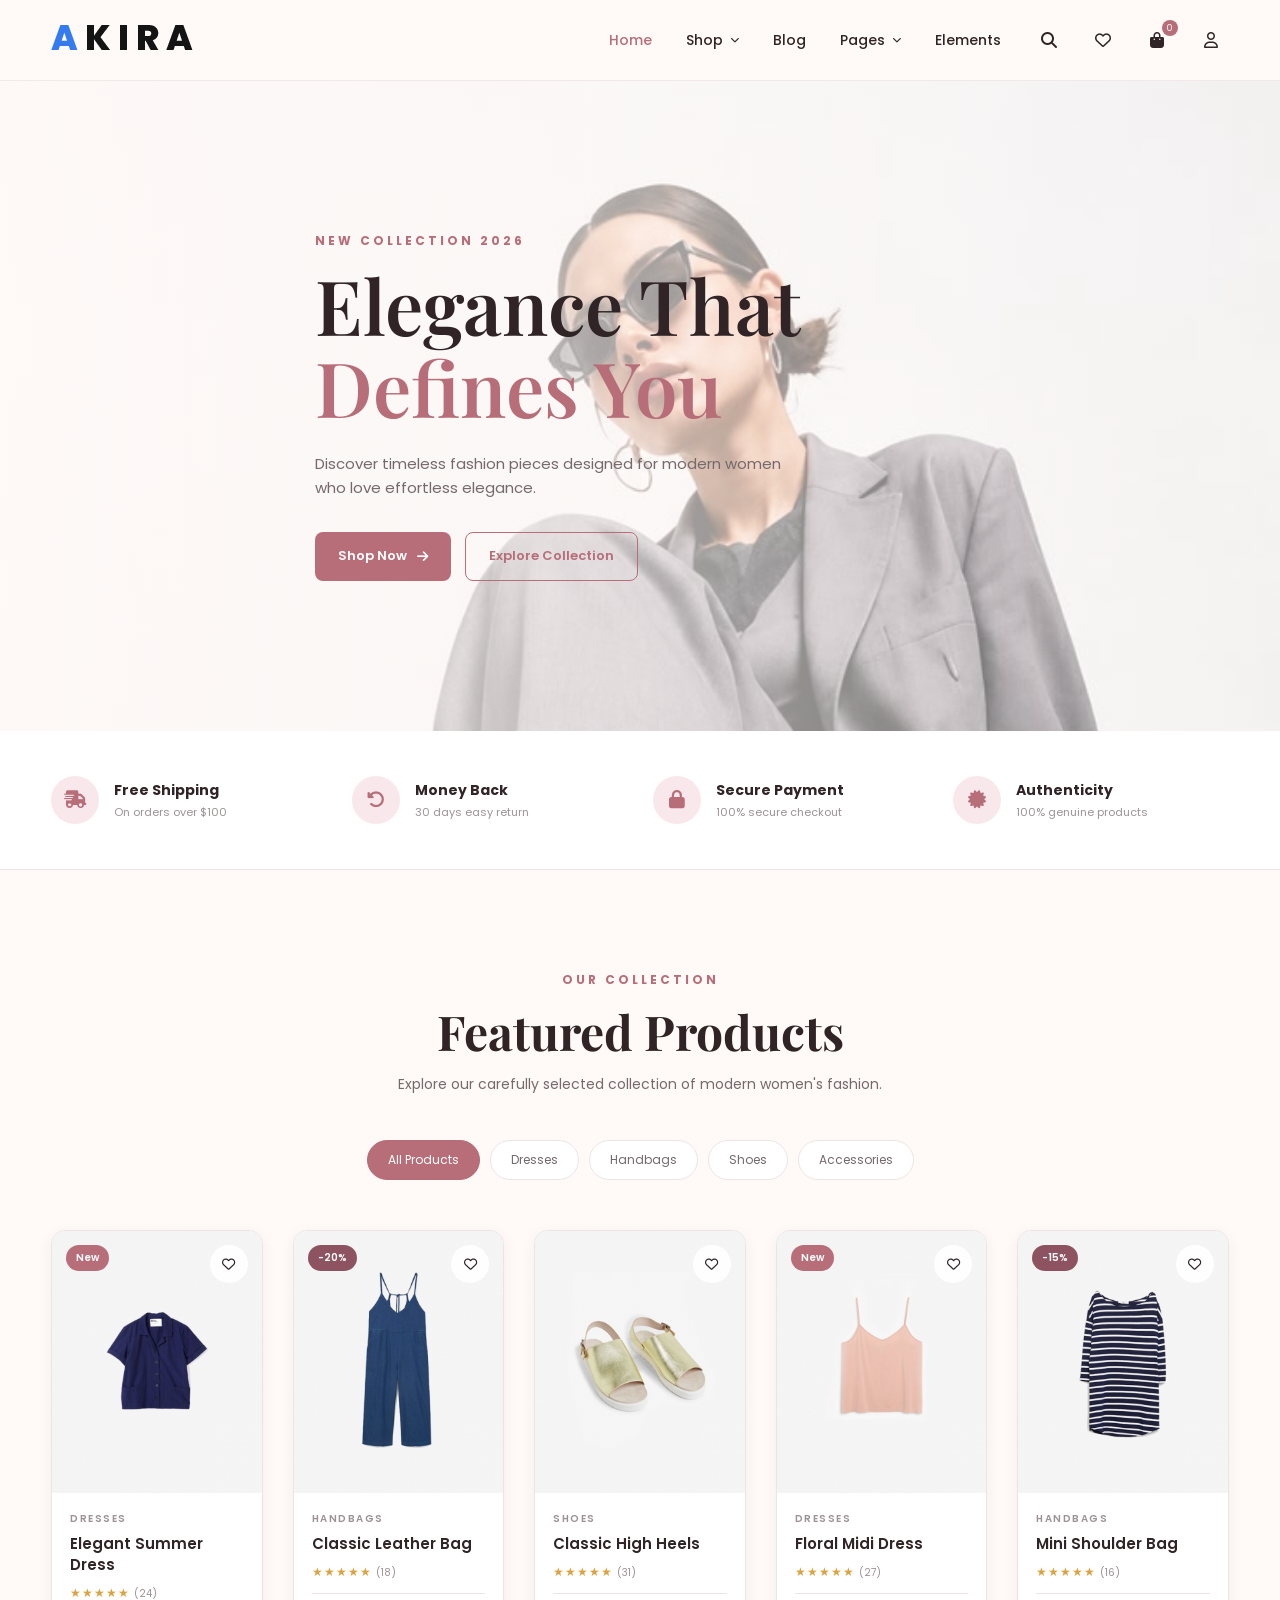
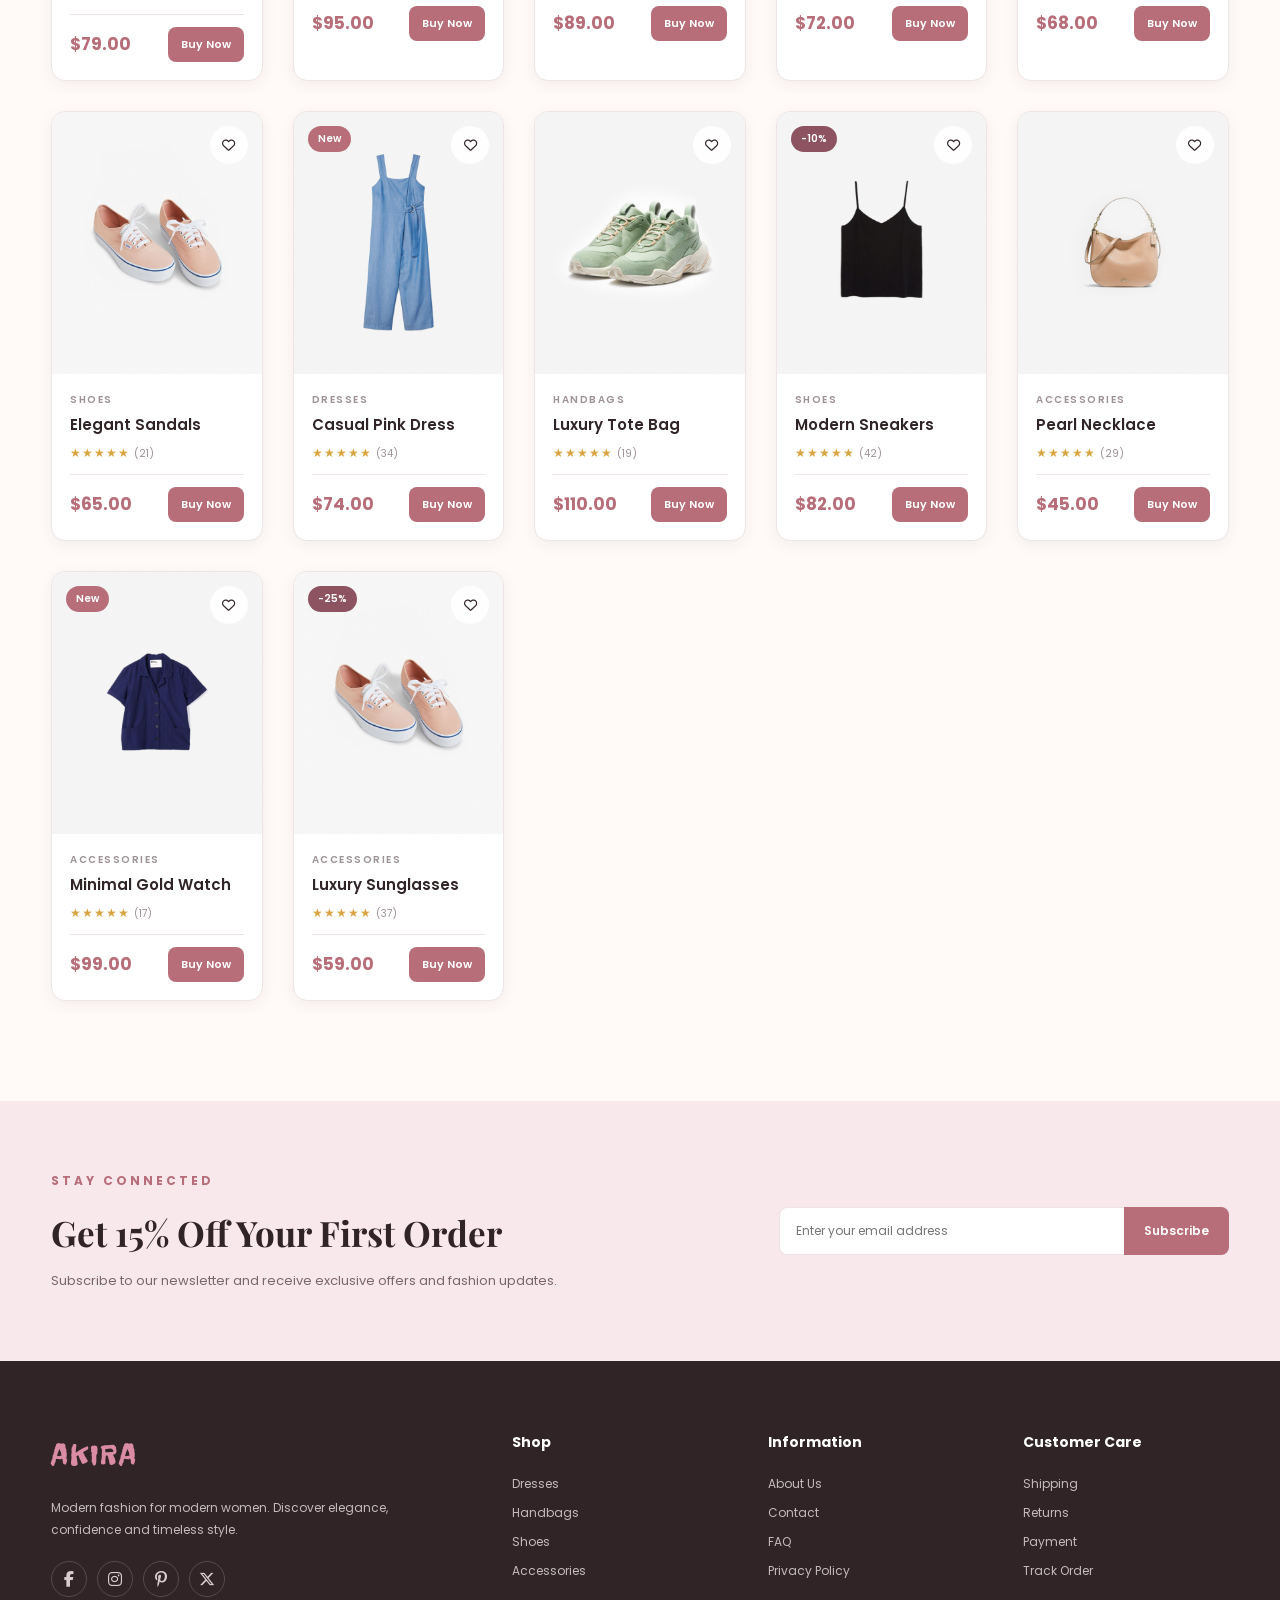
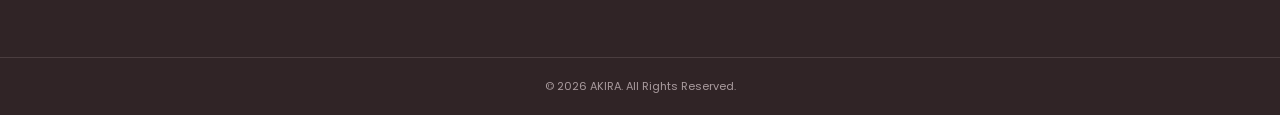
<file: index.html>
<!DOCTYPE html>
<html lang="en">
<head>
    <meta charset="UTF-8">
    <meta name="viewport" content="width=device-width, initial-scale=1.0">

    <title>AKIRA | Women's Fashion</title>

    <!-- Google Fonts -->
    <link rel="preconnect" href="https://fonts.googleapis.com">
    <link rel="preconnect" href="https://fonts.gstatic.com" crossorigin>

    <link
        href="https://fonts.googleapis.com/css2?family=Freckle+Face&family=Playfair+Display:wght@500;600;700&family=Poppins:wght@300;400;500;600;700&display=swap"
        rel="stylesheet"
    >

    <!-- Font Awesome -->
    <link
        rel="stylesheet"
        href="https://cdnjs.cloudflare.com/ajax/libs/font-awesome/6.7.2/css/all.min.css"
    >

    <!-- CSS -->
    <link rel="stylesheet" href="style.css">
</head>

<body>

    <!-- ================= HEADER ================= -->

    <header class="header">

        <div class="container navbar">

            <!-- Logo -->
            <a href="#" class="logo">
                <img src="logo.png" alt="AKIRA">
            </a>

            <!-- Navigation -->
            <nav class="nav-menu">

                <ul class="nav-list">

                    <li>
                        <a href="#" class="active">Home</a>
                    </li>

                    <!-- Shop Dropdown -->
                    <li class="dropdown">
                        <a href="#">
                            Shop
                            <i class="fa-solid fa-chevron-down"></i>
                        </a>

                        <ul class="dropdown-menu">

                            <li>
                                <a href="#">All Products</a>
                            </li>

                            <li>
                                <a href="#">Dresses</a>
                            </li>

                            <li>
                                <a href="#">Handbags</a>
                            </li>

                            <li>
                                <a href="#">Shoes</a>
                            </li>

                            <li>
                                <a href="#">Accessories</a>
                            </li>

                        </ul>
                    </li>

                    <li>
                        <a href="#">Blog</a>
                    </li>

                    <!-- Pages Dropdown -->
                    <li class="dropdown">
                        <a href="#">
                            Pages
                            <i class="fa-solid fa-chevron-down"></i>
                        </a>

                        <ul class="dropdown-menu">

                            <li>
                                <a href="#">About Us</a>
                            </li>

                            <li>
                                <a href="#">Contact</a>
                            </li>

                            <li>
                                <a href="#">FAQ</a>
                            </li>

                        </ul>
                    </li>

                    <li>
                        <a href="#">Elements</a>
                    </li>

                </ul>

            </nav>

            <!-- Navbar Icons -->
            <div class="nav-icons">

                <a href="#" aria-label="Search">
                    <i class="fa-solid fa-magnifying-glass"></i>
                </a>

                <a href="#" aria-label="Wishlist">
                    <i class="fa-regular fa-heart"></i>
                </a>

                <a href="#" class="cart-icon" aria-label="Cart">
                    <i class="fa-solid fa-bag-shopping"></i>
                    <span>0</span>
                </a>

                <a href="login.html" aria-label="Account">
                    <i class="fa-regular fa-user"></i>
                </a>

            </div>

            <!-- Mobile Menu Button -->
            <button class="menu-toggle">
                <i class="fa-solid fa-bars"></i>
            </button>

        </div>

    </header>


    <!-- ================= HERO ================= -->

    <section class="hero">

        <div class="container hero-content">

            <p class="hero-subtitle">
                NEW COLLECTION 2026
            </p>

            <h1>
                Elegance That<br>
                <span>Defines You</span>
            </h1>

            <p class="hero-text">
                Discover timeless fashion pieces designed
                for modern women who love effortless elegance.
            </p>

            <div class="hero-buttons">

                <a href="#products" class="btn btn-primary">
                    Shop Now
                    <i class="fa-solid fa-arrow-right"></i>
                </a>

                <a href="#" class="btn btn-outline">
                    Explore Collection
                </a>

            </div>

        </div>

    </section>


    <!-- ================= FEATURES ================= -->

    <section class="features">

        <div class="container features-container">

            <div class="feature-box">

                <div class="feature-icon">
                    <i class="fa-solid fa-truck-fast"></i>
                </div>

                <div>
                    <h3>Free Shipping</h3>
                    <p>On orders over $100</p>
                </div>

            </div>


            <div class="feature-box">

                <div class="feature-icon">
                    <i class="fa-solid fa-rotate-left"></i>
                </div>

                <div>
                    <h3>Money Back</h3>
                    <p>30 days easy return</p>
                </div>

            </div>


            <div class="feature-box">

                <div class="feature-icon">
                    <i class="fa-solid fa-lock"></i>
                </div>

                <div>
                    <h3>Secure Payment</h3>
                    <p>100% secure checkout</p>
                </div>

            </div>


            <div class="feature-box">

                <div class="feature-icon">
                    <i class="fa-solid fa-certificate"></i>
                </div>

                <div>
                    <h3>Authenticity</h3>
                    <p>100% genuine products</p>
                </div>

            </div>

        </div>

    </section>


    <!-- ================= PRODUCTS ================= -->

    <main id="products" class="products-section">

        <div class="container">

            <!-- Section Heading -->
            <div class="section-heading">

                <p class="section-subtitle">
                    OUR COLLECTION
                </p>

                <h2>
                    Featured Products
                </h2>

                <p>
                    Explore our carefully selected collection
                    of modern women's fashion.
                </p>

            </div>


            <!-- Category Buttons -->

            <div class="categories">

                <button class="category-btn active">
                    All Products
                </button>

                <button class="category-btn">
                    Dresses
                </button>

                <button class="category-btn">
                    Handbags
                </button>

                <button class="category-btn">
                    Shoes
                </button>

                <button class="category-btn">
                    Accessories
                </button>

            </div>


            <!-- Product Grid -->

            <div class="product-grid">


                <!-- PRODUCT 01 -->

                <article class="product-card">

                    <div class="product-image">

                        <img
                            src="item1.jpg"
                            alt="Elegant Women's Dress"
                        >

                        <span class="product-badge">
                            New
                        </span>

                        <button class="wishlist">
                            <i class="fa-regular fa-heart"></i>
                        </button>

                        <div class="quick-actions">

                            <button>
                                <i class="fa-solid fa-eye"></i>
                            </button>

                            <button>
                                <i class="fa-solid fa-cart-shopping"></i>
                            </button>

                        </div>

                    </div>

                    <div class="product-info">

                        <p class="product-category">
                            Dresses
                        </p>

                        <h3 class="product-title">
                            Elegant Summer Dress
                        </h3>

                        <div class="product-rating">
                            ★★★★★
                            <span>(24)</span>
                        </div>

                        <div class="product-bottom">

                            <span class="product-price">
                                $79.00
                            </span>

                            <button class="cart-btn">
                                Buy Now
                            </button>

                        </div>

                    </div>

                </article>


                <!-- PRODUCT 02 -->

                <article class="product-card">

                    <div class="product-image">

                        <img
                            src="item2.jpg"
                            alt="Classic Women's Handbag"
                        >

                        <span class="product-badge sale">
                            -20%
                        </span>

                        <button class="wishlist">
                            <i class="fa-regular fa-heart"></i>
                        </button>

                        <div class="quick-actions">

                            <button>
                                <i class="fa-solid fa-eye"></i>
                            </button>

                            <button>
                                <i class="fa-solid fa-cart-shopping"></i>
                            </button>

                        </div>

                    </div>

                    <div class="product-info">

                        <p class="product-category">
                            Handbags
                        </p>

                        <h3 class="product-title">
                            Classic Leather Bag
                        </h3>

                        <div class="product-rating">
                            ★★★★★
                            <span>(18)</span>
                        </div>

                        <div class="product-bottom">

                            <span class="product-price">
                                $95.00
                            </span>

                            <button class="cart-btn">
                                Buy Now
                            </button>

                        </div>

                    </div>

                </article>


                <!-- PRODUCT 03 -->

                <article class="product-card">

                    <div class="product-image">

                        <img
                            src="item3.jpg"
                            alt="Women's High Heels"
                        >

                        <button class="wishlist">
                            <i class="fa-regular fa-heart"></i>
                        </button>

                        <div class="quick-actions">

                            <button>
                                <i class="fa-solid fa-eye"></i>
                            </button>

                            <button>
                                <i class="fa-solid fa-cart-shopping"></i>
                            </button>

                        </div>

                    </div>

                    <div class="product-info">

                        <p class="product-category">
                            Shoes
                        </p>

                        <h3 class="product-title">
                            Classic High Heels
                        </h3>

                        <div class="product-rating">
                            ★★★★★
                            <span>(31)</span>
                        </div>

                        <div class="product-bottom">

                            <span class="product-price">
                                $89.00
                            </span>

                            <button class="cart-btn">
                                Buy Now
                            </button>

                        </div>

                    </div>

                </article>


                <!-- PRODUCT 04 -->

                <article class="product-card">

                    <div class="product-image">

                        <img
                            src="item4.jpg"
                            alt="Women's Fashion Dress"
                        >

                        <span class="product-badge">
                            New
                        </span>

                        <button class="wishlist">
                            <i class="fa-regular fa-heart"></i>
                        </button>

                        <div class="quick-actions">

                            <button>
                                <i class="fa-solid fa-eye"></i>
                            </button>

                            <button>
                                <i class="fa-solid fa-cart-shopping"></i>
                            </button>

                        </div>

                    </div>

                    <div class="product-info">

                        <p class="product-category">
                            Dresses
                        </p>

                        <h3 class="product-title">
                            Floral Midi Dress
                        </h3>

                        <div class="product-rating">
                            ★★★★★
                            <span>(27)</span>
                        </div>

                        <div class="product-bottom">

                            <span class="product-price">
                                $72.00
                            </span>

                            <button class="cart-btn">
                                Buy Now
                            </button>

                        </div>

                    </div>

                </article>


                <!-- PRODUCT 05 -->

                <article class="product-card">

                    <div class="product-image">

                        <img
                            src="item5.jpg"
                            alt="Women's Fashion Bag"
                        >

                        <span class="product-badge sale">
                            -15%
                        </span>

                        <button class="wishlist">
                            <i class="fa-regular fa-heart"></i>
                        </button>

                        <div class="quick-actions">

                            <button>
                                <i class="fa-solid fa-eye"></i>
                            </button>

                            <button>
                                <i class="fa-solid fa-cart-shopping"></i>
                            </button>

                        </div>

                    </div>

                    <div class="product-info">

                        <p class="product-category">
                            Handbags
                        </p>

                        <h3 class="product-title">
                            Mini Shoulder Bag
                        </h3>

                        <div class="product-rating">
                            ★★★★★
                            <span>(16)</span>
                        </div>

                        <div class="product-bottom">

                            <span class="product-price">
                                $68.00
                            </span>

                            <button class="cart-btn">
                                Buy Now
                            </button>

                        </div>

                    </div>

                </article>


                <!-- PRODUCT 06 -->

                <article class="product-card">

                    <div class="product-image">

                        <img
                            src="item6.jpg"
                            alt="Women's Fashion Shoes"
                        >

                        <button class="wishlist">
                            <i class="fa-regular fa-heart"></i>
                        </button>

                        <div class="quick-actions">

                            <button>
                                <i class="fa-solid fa-eye"></i>
                            </button>

                            <button>
                                <i class="fa-solid fa-cart-shopping"></i>
                            </button>

                        </div>

                    </div>

                    <div class="product-info">

                        <p class="product-category">
                            Shoes
                        </p>

                        <h3 class="product-title">
                            Elegant Sandals
                        </h3>

                        <div class="product-rating">
                            ★★★★★
                            <span>(21)</span>
                        </div>

                        <div class="product-bottom">

                            <span class="product-price">
                                $65.00
                            </span>

                            <button class="cart-btn">
                                Buy Now
                            </button>

                        </div>

                    </div>

                </article>


                <!-- PRODUCT 07 -->

                <article class="product-card">

                    <div class="product-image">

                        <img
                            src="item7.jpg"
                            alt="Women's Casual Dress"
                        >

                        <span class="product-badge">
                            New
                        </span>

                        <button class="wishlist">
                            <i class="fa-regular fa-heart"></i>
                        </button>

                        <div class="quick-actions">

                            <button>
                                <i class="fa-solid fa-eye"></i>
                            </button>

                            <button>
                                <i class="fa-solid fa-cart-shopping"></i>
                            </button>

                        </div>

                    </div>

                    <div class="product-info">

                        <p class="product-category">
                            Dresses
                        </p>

                        <h3 class="product-title">
                            Casual Pink Dress
                        </h3>

                        <div class="product-rating">
                            ★★★★★
                            <span>(34)</span>
                        </div>

                        <div class="product-bottom">

                            <span class="product-price">
                                $74.00
                            </span>

                            <button class="cart-btn">
                                Buy Now
                            </button>

                        </div>

                    </div>

                </article>


                <!-- PRODUCT 08 -->

                <article class="product-card">

                    <div class="product-image">

                        <img
                            src="item8.jpg"
                            alt="Women's Tote Bag"
                        >

                        <button class="wishlist">
                            <i class="fa-regular fa-heart"></i>
                        </button>

                        <div class="quick-actions">

                            <button>
                                <i class="fa-solid fa-eye"></i>
                            </button>

                            <button>
                                <i class="fa-solid fa-cart-shopping"></i>
                            </button>

                        </div>

                    </div>

                    <div class="product-info">

                        <p class="product-category">
                            Handbags
                        </p>

                        <h3 class="product-title">
                            Luxury Tote Bag
                        </h3>

                        <div class="product-rating">
                            ★★★★★
                            <span>(19)</span>
                        </div>

                        <div class="product-bottom">

                            <span class="product-price">
                                $110.00
                            </span>

                            <button class="cart-btn">
                                Buy Now
                            </button>

                        </div>

                    </div>

                </article>


                <!-- PRODUCT 09 -->

                <article class="product-card">

                    <div class="product-image">

                        <img
                            src="item9.jpg"
                            alt="Women's Sneakers"
                        >

                        <span class="product-badge sale">
                            -10%
                        </span>

                        <button class="wishlist">
                            <i class="fa-regular fa-heart"></i>
                        </button>

                        <div class="quick-actions">

                            <button>
                                <i class="fa-solid fa-eye"></i>
                            </button>

                            <button>
                                <i class="fa-solid fa-cart-shopping"></i>
                            </button>

                        </div>

                    </div>

                    <div class="product-info">

                        <p class="product-category">
                            Shoes
                        </p>

                        <h3 class="product-title">
                            Modern Sneakers
                        </h3>

                        <div class="product-rating">
                            ★★★★★
                            <span>(42)</span>
                        </div>

                        <div class="product-bottom">

                            <span class="product-price">
                                $82.00
                            </span>

                            <button class="cart-btn">
                                Buy Now
                            </button>

                        </div>

                    </div>

                </article>


                <!-- PRODUCT 10 -->

                <article class="product-card">

                    <div class="product-image">

                        <img
                            src="item10.jpg"
                            alt="Women's Accessories"
                        >

                        <button class="wishlist">
                            <i class="fa-regular fa-heart"></i>
                        </button>

                        <div class="quick-actions">

                            <button>
                                <i class="fa-solid fa-eye"></i>
                            </button>

                            <button>
                                <i class="fa-solid fa-cart-shopping"></i>
                            </button>

                        </div>

                    </div>

                    <div class="product-info">

                        <p class="product-category">
                            Accessories
                        </p>

                        <h3 class="product-title">
                            Pearl Necklace
                        </h3>

                        <div class="product-rating">
                            ★★★★★
                            <span>(29)</span>
                        </div>

                        <div class="product-bottom">

                            <span class="product-price">
                                $45.00
                            </span>

                            <button class="cart-btn">
                                Buy Now
                            </button>

                        </div>

                    </div>

                </article>


                <!-- PRODUCT 11 -->

                <article class="product-card">

                    <div class="product-image">

                        <img
                            src="item1.jpg"
                            alt="Women's Fashion Watch"
                        >

                        <span class="product-badge">
                            New
                        </span>

                        <button class="wishlist">
                            <i class="fa-regular fa-heart"></i>
                        </button>

                        <div class="quick-actions">

                            <button>
                                <i class="fa-solid fa-eye"></i>
                            </button>

                            <button>
                                <i class="fa-solid fa-cart-shopping"></i>
                            </button>

                        </div>

                    </div>

                    <div class="product-info">

                        <p class="product-category">
                            Accessories
                        </p>

                        <h3 class="product-title">
                            Minimal Gold Watch
                        </h3>

                        <div class="product-rating">
                            ★★★★★
                            <span>(17)</span>
                        </div>

                        <div class="product-bottom">

                            <span class="product-price">
                                $99.00
                            </span>

                            <button class="cart-btn">
                                Buy Now
                            </button>

                        </div>

                    </div>

                </article>


                <!-- PRODUCT 12 -->

                <article class="product-card">

                    <div class="product-image">

                        <img
                            src="item6.jpg"
                            alt="Women's Sunglasses"
                        >

                        <span class="product-badge sale">
                            -25%
                        </span>

                        <button class="wishlist">
                            <i class="fa-regular fa-heart"></i>
                        </button>

                        <div class="quick-actions">

                            <button>
                                <i class="fa-solid fa-eye"></i>
                            </button>

                            <button>
                                <i class="fa-solid fa-cart-shopping"></i>
                            </button>

                        </div>

                    </div>

                    <div class="product-info">

                        <p class="product-category">
                            Accessories
                        </p>

                        <h3 class="product-title">
                            Luxury Sunglasses
                        </h3>

                        <div class="product-rating">
                            ★★★★★
                            <span>(37)</span>
                        </div>

                        <div class="product-bottom">

                            <span class="product-price">
                                $59.00
                            </span>

                            <button class="cart-btn">
                                Buy Now
                            </button>

                        </div>

                    </div>

                </article>


            </div>

        </div>

    </main>


    <!-- ================= NEWSLETTER ================= -->

    <section class="newsletter">

        <div class="container newsletter-container">

            <div>
                <p class="section-subtitle">
                    STAY CONNECTED
                </p>

                <h2>
                    Get 15% Off Your First Order
                </h2>

                <p>
                    Subscribe to our newsletter and receive
                    exclusive offers and fashion updates.
                </p>
            </div>

            <form class="newsletter-form">

                <input
                    type="email"
                    placeholder="Enter your email address"
                    required
                >

                <button type="submit">
                    Subscribe
                </button>

            </form>

        </div>

    </section>


    <!-- ================= FOOTER ================= -->

    <footer class="footer">

        <div class="container footer-grid">

            <div class="footer-brand">

                <a href="#" class="logo">
                    AKIRA
                </a>

                <p>
                    Modern fashion for modern women.
                    Discover elegance, confidence and
                    timeless style.
                </p>

                <div class="social-icons">

                    <a href="#">
                        <i class="fa-brands fa-facebook-f"></i>
                    </a>

                    <a href="#">
                        <i class="fa-brands fa-instagram"></i>
                    </a>

                    <a href="#">
                        <i class="fa-brands fa-pinterest-p"></i>
                    </a>

                    <a href="#">
                        <i class="fa-brands fa-x-twitter"></i>
                    </a>

                </div>

            </div>


            <div class="footer-column">

                <h3>Shop</h3>

                <a href="#">Dresses</a>
                <a href="#">Handbags</a>
                <a href="#">Shoes</a>
                <a href="#">Accessories</a>

            </div>


            <div class="footer-column">

                <h3>Information</h3>

                <a href="#">About Us</a>
                <a href="#">Contact</a>
                <a href="#">FAQ</a>
                <a href="#">Privacy Policy</a>

            </div>


            <div class="footer-column">

                <h3>Customer Care</h3>

                <a href="#">Shipping</a>
                <a href="#">Returns</a>
                <a href="#">Payment</a>
                <a href="#">Track Order</a>

            </div>

        </div>


        <div class="footer-bottom">

            <p>
                © 2026 AKIRA. All Rights Reserved.
            </p>

        </div>

    </footer>


</body>
</html>
</file>
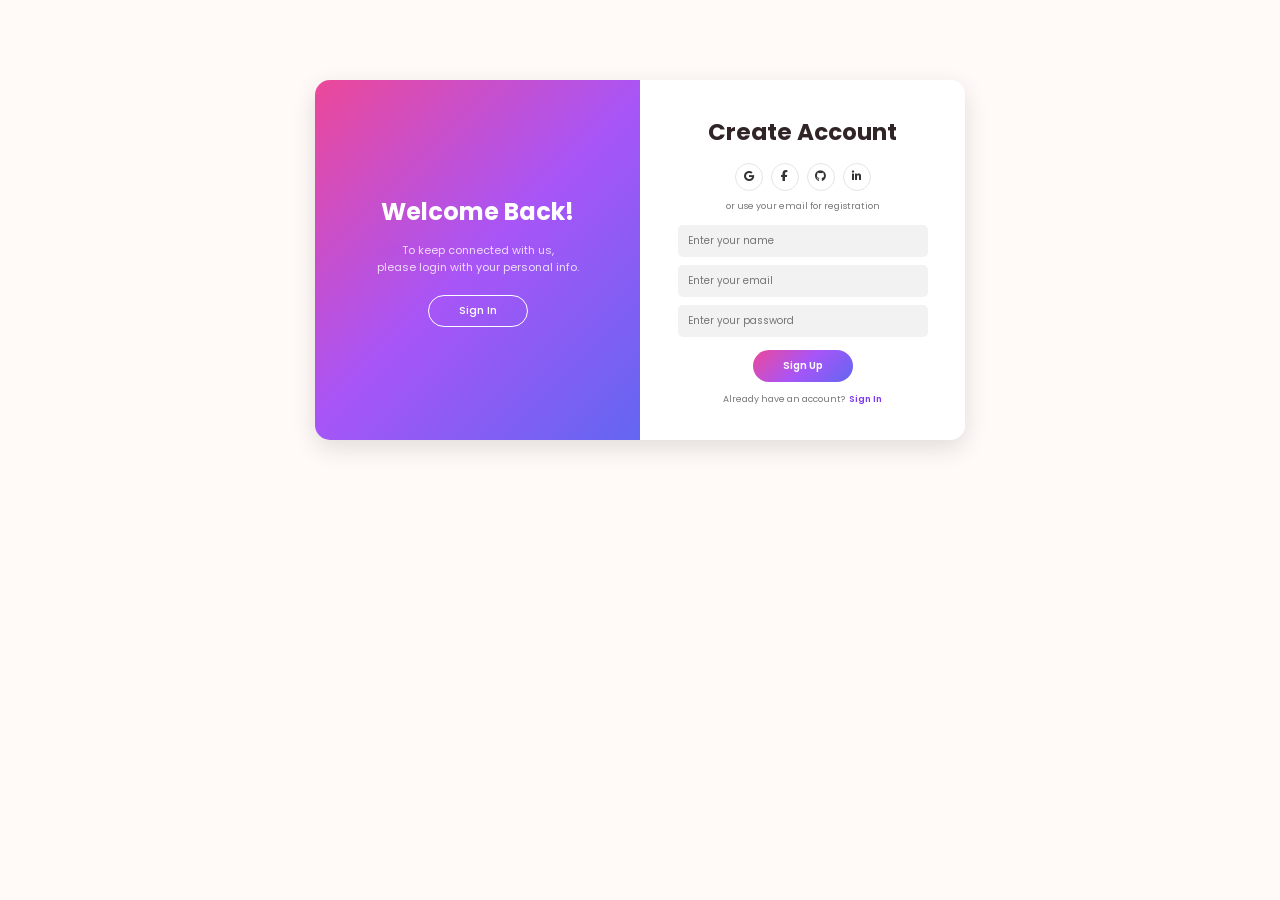
<file: login.html>
<!DOCTYPE html>
<html lang="en">

<head>
    <meta charset="UTF-8">
    <meta name="viewport" content="width=device-width, initial-scale=1.0">

    <!-- Font Awesome -->
    <link rel="stylesheet"
        href="https://cdnjs.cloudflare.com/ajax/libs/font-awesome/6.7.2/css/all.min.css">

    <link rel="preconnect" href="https://fonts.googleapis.com">
<link rel="preconnect" href="https://fonts.gstatic.com" crossorigin>

<link href="https://fonts.googleapis.com/css2?family=Poppins:wght@400;500;600;700&display=swap" rel="stylesheet">

    <link rel="stylesheet" href="style.css">

    <title>Sign Up</title>
</head>

<body>

    <main class="login">

        <!-- Left Side -->
        <section class="signin">

            <h1>Welcome Back!</h1>

            <p>
                To keep connected with us,<br>
                please login with your personal info.
            </p>

            <a href="login.html" class="signin-btn">
                Sign In
            </a>

        </section>


        <!-- Right Side -->
        <section class="signup">

            <h1>Create Account</h1>

            <!-- Social Login -->
            <div class="social-link">

                <a href="#" class="icon">
                    <i class="fa-brands fa-google"></i>
                </a>

                <a href="#" class="icon">
                    <i class="fa-brands fa-facebook-f"></i>
                </a>

                <a href="#" class="icon">
                    <i class="fa-brands fa-github"></i>
                </a>

                <a href="#" class="icon">
                    <i class="fa-brands fa-linkedin-in"></i>
                </a>

            </div>

            <p class="signup-text">
                or use your email for registration
            </p>


            <!-- Signup Form -->
            <form action="" method="post">

                <!-- Name -->
                <div class="input-box">
                    <label for="name">Name</label>

                    <input
                        type="text"
                        id="name"
                        name="name"
                        placeholder="Enter your name"
                        autocomplete="name"
                        required
                    >
                </div>


                <!-- Email -->
                <div class="input-box">
                    <label for="email">Email</label>

                    <input
                        type="email"
                        id="email"
                        name="email"
                        placeholder="Enter your email"
                        autocomplete="email"
                        required
                    >
                </div>


                <!-- Password -->
                <div class="input-box">
                    <label for="password">Password</label>

                    <input
                        type="password"
                        id="password"
                        name="password"
                        placeholder="Enter your password"
                        autocomplete="new-password"
                        required
                    >
                </div>


                <button type="submit" class="signup-btn">
                    Sign Up
                </button>

            </form>


            <!-- Login Link -->
            <div class="account-link">
                <span>Already have an account?</span>
                <a href="login.html">Sign In</a>
            </div>

        </section>

    </main>

</body>

</html>
</file>
<file: style.css>
/* =====================================================
   AKIRA WOMEN'S E-COMMERCE
   MAIN CSS FILE
===================================================== */


/* =====================================================
   01. ROOT VARIABLES
===================================================== */

:root {

    --primary: #d98ca4;
    --primary-dark: #b76e79;
    --primary-light: #f8e8ec;

    --background: #fffaf8;
    --surface: #ffffff;

    --text: #302426;
    --text-light: #75696c;
    --text-muted: #9e9295;

    --border: #eee4e5;

    --white: #ffffff;
    --black: #000000;

    --shadow-sm:
        0 4px 15px rgba(48, 36, 38, 0.06);

    --shadow-md:
        0 12px 35px rgba(48, 36, 38, 0.10);

    --shadow-lg:
        0 20px 50px rgba(48, 36, 38, 0.15);

    --radius-sm: 8px;
    --radius-md: 14px;
    --radius-lg: 20px;

    --transition: 0.3s ease;

}


/* =====================================================
   02. GLOBAL RESET
===================================================== */

* {
    margin: 0;
    padding: 0;
    box-sizing: border-box;
}


html {
    scroll-behavior: smooth;
}


body {
    font-family: "Poppins", sans-serif;

    background-color: var(--background);

    color: var(--text);

    line-height: 1.6;
}


img {
    max-width: 100%;
}


a {
    text-decoration: none;

    color: inherit;
}


button,
input {
    font-family: inherit;
}


button {
    cursor: pointer;
}


ul {
    list-style: none;
}


/* =====================================================
   03. COMMON CONTAINER
===================================================== */

.container {
    width: min(1200px, 92%);

    margin-inline: auto;
}


/* =====================================================
   04. HEADER
===================================================== */

.header {
    position: sticky;

    top: 0;

    z-index: 1000;

    background:
        rgba(255, 250, 248, 0.92);

    backdrop-filter: blur(12px);

    border-bottom:
        1px solid rgba(238, 228, 229, 0.8);
}


.navbar {
    min-height: 80px;

    display: flex;

    align-items: center;

    justify-content: space-between;

    gap: 30px;
}


/* Logo */

.logo {
    font-family: "Freckle Face", cursive;

    font-size: 30px;

    color: var(--primary-dark);

    letter-spacing: 2px;

    white-space: nowrap;
}


/* Navigation */

.nav-menu {
    margin-left: auto;
}


.nav-list {
    display: flex;

    align-items: center;

    gap: 34px;
}


.nav-list > li {
    position: relative;
}


.nav-list > li > a {
    display: flex;

    align-items: center;

    gap: 7px;

    padding: 28px 0;

    font-size: 14px;

    font-weight: 500;

    color: var(--text);

    transition: var(--transition);
}


.nav-list > li > a:hover,
.nav-list > li > a.active {
    color: var(--primary-dark);
}


/* Dropdown arrow */

.nav-list i {
    font-size: 9px;

    transition: transform var(--transition);
}


.dropdown:hover > a i {
    transform: rotate(180deg);
}


/* Dropdown Menu */

.dropdown-menu {
    position: absolute;

    top: 100%;

    left: 50%;

    transform:
        translateX(-50%)
        translateY(10px);

    width: 190px;

    padding: 10px;

    background: var(--white);

    border: 1px solid var(--border);

    border-radius: var(--radius-sm);

    box-shadow: var(--shadow-md);

    opacity: 0;

    visibility: hidden;

    pointer-events: none;

    transition: var(--transition);
}


.dropdown:hover .dropdown-menu {
    opacity: 1;

    visibility: visible;

    pointer-events: auto;

    transform:
        translateX(-50%)
        translateY(0);
}


.dropdown-menu a {
    display: block;

    padding: 10px 12px;

    font-size: 13px;

    border-radius: 6px;

    transition: var(--transition);
}


.dropdown-menu a:hover {
    background-color: var(--primary-light);

    color: var(--primary-dark);
}


/* Navbar Icons */

.nav-icons {
    display: flex;

    align-items: center;

    gap: 18px;
}


.nav-icons a {
    position: relative;

    width: 36px;

    height: 36px;

    display: grid;

    place-items: center;

    font-size: 16px;

    border-radius: 50%;

    transition: var(--transition);
}


.nav-icons a:hover {
    background-color: var(--primary-light);

    color: var(--primary-dark);

    transform: translateY(-2px);
}


.cart-icon span {
    position: absolute;

    top: -2px;

    right: -3px;

    width: 16px;

    height: 16px;

    display: grid;

    place-items: center;

    background-color: var(--primary-dark);

    color: var(--white);

    border-radius: 50%;

    font-size: 9px;
}


/* Mobile Button */

.menu-toggle {
    display: none;

    border: none;

    background: transparent;

    font-size: 22px;

    color: var(--text);
}


/* =====================================================
   05. HERO
===================================================== */

.hero {

    min-height: 650px;

    display: flex;

    align-items: center;

    background-image:

        linear-gradient(
            90deg,
            rgba(255, 250, 248, 0.94),
            rgba(255, 250, 248, 0.35)
        ),

        url("../LowAngle.jpeg");

    background-size: cover;

    /* Upper portion of image visible */

    background-position: center top;

    background-repeat: no-repeat;
}


.hero-content {
    max-width: 650px;

    padding-block: 100px;
}


.hero-subtitle,
.section-subtitle {
    color: var(--primary-dark);

    font-size: 12px;

    font-weight: 700;

    letter-spacing: 3px;

    margin-bottom: 14px;
}


.hero h1 {
    font-family: "Playfair Display", serif;

    font-size: clamp(48px, 6vw, 76px);

    line-height: 1.08;

    font-weight: 600;

    margin-bottom: 24px;
}


.hero h1 span {
    color: var(--primary-dark);
}


.hero-text {
    max-width: 500px;

    color: var(--text-light);

    font-size: 15px;

    margin-bottom: 32px;
}


/* Hero Buttons */

.hero-buttons {
    display: flex;

    flex-wrap: wrap;

    gap: 14px;
}


.btn {
    display: inline-flex;

    align-items: center;

    justify-content: center;

    gap: 10px;

    padding: 13px 23px;

    border-radius: 8px;

    font-size: 13px;

    font-weight: 600;

    transition: var(--transition);
}


.btn-primary {
    background-color: var(--primary-dark);

    color: var(--white);
}


.btn-primary:hover {
    background-color: var(--primary);

    transform: translateY(-3px);

    box-shadow: var(--shadow-md);
}


.btn-outline {
    border: 1px solid var(--primary-dark);

    color: var(--primary-dark);

    background-color: transparent;
}


.btn-outline:hover {
    background-color: var(--primary-dark);

    color: var(--white);

    transform: translateY(-3px);
}


/* =====================================================
   06. FEATURES
===================================================== */

.features {
    padding: 45px 0;

    background-color: var(--white);

    border-bottom: 1px solid var(--border);
}


.features-container {
    display: grid;

    grid-template-columns:
        repeat(4, 1fr);

    gap: 25px;
}


.feature-box {
    display: flex;

    align-items: center;

    gap: 15px;
}


.feature-icon {
    width: 48px;

    height: 48px;

    flex-shrink: 0;

    display: grid;

    place-items: center;

    border-radius: 50%;

    background-color: var(--primary-light);

    color: var(--primary-dark);

    font-size: 18px;
}


.feature-box h3 {
    font-size: 14px;

    margin-bottom: 3px;
}


.feature-box p {
    font-size: 11px;

    color: var(--text-muted);
}


/* =====================================================
   07. PRODUCT SECTION
===================================================== */

.products-section {
    padding: 100px 0;
}


/* Section Heading */

.section-heading {
    text-align: center;

    max-width: 650px;

    margin: 0 auto 45px;
}


.section-heading h2 {
    font-family: "Playfair Display", serif;

    font-size: clamp(35px, 5vw, 48px);

    line-height: 1.2;

    margin-bottom: 12px;
}


.section-heading > p:last-child {
    color: var(--text-light);

    font-size: 14px;
}


/* =====================================================
   08. CATEGORIES
===================================================== */

.categories {
    display: flex;

    align-items: center;

    justify-content: center;

    flex-wrap: wrap;

    gap: 10px;

    margin-bottom: 50px;
}


.category-btn {
    padding: 10px 20px;

    border: 1px solid var(--border);

    border-radius: 50px;

    background-color: var(--white);

    color: var(--text-light);

    font-size: 12px;

    transition: var(--transition);
}


.category-btn:hover,
.category-btn.active {
    background-color: var(--primary-dark);

    border-color: var(--primary-dark);

    color: var(--white);
}


/* =====================================================
   09. PRODUCT GRID
===================================================== */

.product-grid {

    display: grid;

    grid-template-columns:
        repeat(
            auto-fit,
            minmax(210px, 1fr)
        );

    gap: 30px;

    width: 100%;
}


/* =====================================================
   10. PRODUCT CARD
===================================================== */

.product-card {

    min-width: 0;

    background-color: var(--surface);

    border: 1px solid var(--border);

    border-radius: var(--radius-md);

    overflow: hidden;

    box-shadow: var(--shadow-sm);

    transition:
        transform var(--transition),
        box-shadow var(--transition);
}


.product-card:hover {

    transform: translateY(-8px);

    box-shadow: var(--shadow-md);
}


/* =====================================================
   11. PRODUCT IMAGE
===================================================== */

.product-image {

    position: relative;

    overflow: hidden;

    aspect-ratio: 4 / 5;

    background-color: #f5eeee;
}


.product-image img {

    width: 100%;

    height: 100%;

    display: block;

    object-fit: cover;

    transition:
        transform 0.6s ease;
}


.product-card:hover
.product-image img {

    transform: scale(1.06);
}


/* =====================================================
   12. PRODUCT BADGE
===================================================== */

.product-badge {

    position: absolute;

    top: 14px;

    left: 14px;

    padding: 5px 10px;

    border-radius: 50px;

    background-color: var(--primary-dark);

    color: var(--white);

    font-size: 10px;

    font-weight: 600;

    z-index: 2;
}


.product-badge.sale {

    background-color: #8d5360;
}


/* =====================================================
   13. WISHLIST
===================================================== */

.wishlist {

    position: absolute;

    top: 14px;

    right: 14px;

    width: 38px;

    height: 38px;

    display: grid;

    place-items: center;

    border: none;

    border-radius: 50%;

    background:
        rgba(255, 255, 255, 0.92);

    color: var(--text);

    z-index: 3;

    transition: var(--transition);
}


.wishlist:hover {

    background-color: var(--primary-dark);

    color: var(--white);

    transform: scale(1.1);
}


/* =====================================================
   14. QUICK ACTIONS
===================================================== */

.quick-actions {

    position: absolute;

    left: 50%;

    bottom: 15px;

    transform:
        translateX(-50%)
        translateY(15px);

    display: flex;

    gap: 8px;

    opacity: 0;

    visibility: hidden;

    transition: var(--transition);
}


.product-card:hover .quick-actions {

    opacity: 1;

    visibility: visible;

    transform:
        translateX(-50%)
        translateY(0);
}


.quick-actions button {

    width: 38px;

    height: 38px;

    display: grid;

    place-items: center;

    border: none;

    border-radius: 50%;

    background-color: var(--white);

    color: var(--text);

    box-shadow: var(--shadow-sm);

    transition: var(--transition);
}


.quick-actions button:hover {

    background-color: var(--primary-dark);

    color: var(--white);
}


/* =====================================================
   15. PRODUCT INFO
===================================================== */

.product-info {

    padding: 18px;
}


.product-category {

    color: var(--text-muted);

    font-size: 10px;

    font-weight: 600;

    text-transform: uppercase;

    letter-spacing: 1.5px;

    margin-bottom: 6px;
}


.product-title {

    font-size: 15px;

    font-weight: 600;

    color: var(--text);

    line-height: 1.4;

    margin-bottom: 8px;
}


/* Rating */

.product-rating {

    color: #d9a441;

    font-size: 12px;

    letter-spacing: 1px;

    margin-bottom: 12px;
}


.product-rating span {

    color: var(--text-muted);

    font-size: 10px;

    letter-spacing: 0;
}


/* =====================================================
   16. PRODUCT BOTTOM
===================================================== */

.product-bottom {

    display: flex;

    align-items: center;

    justify-content: space-between;

    gap: 10px;

    padding-top: 12px;

    border-top: 1px solid var(--border);
}


.product-price {

    font-size: 17px;

    font-weight: 700;

    color: var(--primary-dark);
}


.cart-btn {

    display: inline-flex;

    align-items: center;

    justify-content: center;

    padding: 9px 13px;

    border: none;

    border-radius: 8px;

    background-color: var(--primary-dark);

    color: var(--white);

    font-size: 11px;

    font-weight: 600;

    transition: var(--transition);
}


.cart-btn:hover {

    background-color: var(--primary);

    transform: translateY(-2px);
}


/* =====================================================
   17. NEWSLETTER
===================================================== */

.newsletter {

    padding: 70px 0;

    background-color: var(--primary-light);
}


.newsletter-container {

    display: flex;

    align-items: center;

    justify-content: space-between;

    gap: 50px;
}


.newsletter h2 {

    font-family: "Playfair Display", serif;

    font-size: 35px;

    margin-bottom: 10px;
}


.newsletter p:not(.section-subtitle) {

    color: var(--text-light);

    font-size: 13px;

    max-width: 550px;
}


.newsletter-form {

    display: flex;

    width: min(100%, 450px);

    flex-shrink: 0;
}


.newsletter-form input {

    width: 100%;

    padding: 14px 16px;

    border: 1px solid var(--border);

    border-right: none;

    border-radius: 8px 0 0 8px;

    outline: none;

    background-color: var(--white);

    font-size: 12px;
}


.newsletter-form input:focus {

    border-color: var(--primary-dark);
}


.newsletter-form button {

    padding: 0 20px;

    border: none;

    border-radius: 0 8px 8px 0;

    background-color: var(--primary-dark);

    color: var(--white);

    font-size: 12px;

    font-weight: 600;
}


/* =====================================================
   18. FOOTER
===================================================== */

.footer {

    background-color: #302426;

    color: var(--white);

    padding-top: 70px;
}


.footer-grid {

    display: grid;

    grid-template-columns:
        2fr
        1fr
        1fr
        1fr;

    gap: 50px;

    padding-bottom: 60px;
}


.footer-brand .logo {

    display: inline-block;

    margin-bottom: 18px;

    color: var(--primary);
}


.footer-brand > p {

    max-width: 350px;

    color: #c5babc;

    font-size: 12px;

    line-height: 1.8;

    margin-bottom: 20px;
}


/* Social */

.social-icons {

    display: flex;

    gap: 10px;
}


.social-icons a {

    width: 36px;

    height: 36px;

    display: grid;

    place-items: center;

    border: 1px solid #5a4a4d;

    border-radius: 50%;

    color: #d8ccce;

    transition: var(--transition);
}


.social-icons a:hover {

    background-color: var(--primary-dark);

    border-color: var(--primary-dark);

    color: var(--white);

    transform: translateY(-3px);
}


/* Footer Columns */

.footer-column {

    display: flex;

    flex-direction: column;

    gap: 10px;
}


.footer-column h3 {

    font-size: 14px;

    margin-bottom: 10px;
}


.footer-column a {

    width: fit-content;

    color: #c5babc;

    font-size: 12px;

    transition: var(--transition);
}


.footer-column a:hover {

    color: var(--primary);

    transform: translateX(4px);
}


/* Footer Bottom */

.footer-bottom {

    padding: 20px;

    border-top: 1px solid #4a3d3f;

    text-align: center;
}


.footer-bottom p {

    color: #a99b9e;

    font-size: 11px;
}


/* =====================================================
   19. RESPONSIVE — TABLET
===================================================== */

@media (max-width: 1000px) {

    .nav-list {

        gap: 20px;
    }


    .features-container {

        grid-template-columns:
            repeat(2, 1fr);
    }


    .newsletter-container {

        flex-direction: column;

        align-items: flex-start;
    }


    .newsletter-form {

        width: 100%;
    }


    .footer-grid {

        grid-template-columns:
            repeat(2, 1fr);
    }

}


/* =====================================================
   20. RESPONSIVE — MOBILE
===================================================== */

@media (max-width: 768px) {

    .navbar {

        min-height: 70px;
    }


    /* Hide desktop navigation */

    .nav-menu {

        display: none;
    }


    .nav-icons {

        margin-left: auto;

        gap: 8px;
    }


    .nav-icons a {

        width: 32px;

        height: 32px;
    }


    .menu-toggle {

        display: block;
    }


    /* Hero */

    .hero {

        min-height: 600px;

        background-position:
            65% top;
    }


    .hero-content {

        padding-block: 80px;
    }


    .hero h1 {

        font-size:
            clamp(42px, 11vw, 60px);
    }


    .hero-text {

        font-size: 13px;
    }


    /* Features */

    .features {

        padding: 30px 0;
    }


    .features-container {

        grid-template-columns:
            repeat(2, 1fr);

        gap: 25px 15px;
    }


    .feature-box {

        gap: 10px;
    }


    .feature-icon {

        width: 42px;

        height: 42px;

        font-size: 15px;
    }


    .feature-box h3 {

        font-size: 12px;
    }


    .feature-box p {

        font-size: 9px;
    }


    /* Products */

    .products-section {

        padding: 70px 0;
    }


    .product-grid {

        grid-template-columns:
            repeat(
                2,
                minmax(0, 1fr)
            );

        gap: 15px;
    }


    .product-info {

        padding: 13px;
    }


    .product-title {

        font-size: 13px;
    }


    .product-price {

        font-size: 15px;
    }


    .cart-btn {

        padding: 8px 10px;

        font-size: 10px;
    }


    .quick-actions {

        display: none;
    }


    .wishlist {

        width: 34px;

        height: 34px;

        top: 10px;

        right: 10px;
    }


    /* Newsletter */

    .newsletter {

        padding: 55px 0;
    }


    .newsletter h2 {

        font-size: 30px;
    }


    /* Footer */

    .footer-grid {

        grid-template-columns:
            repeat(2, 1fr);

        gap: 40px 25px;
    }

}


/* =====================================================
   21. RESPONSIVE — SMALL MOBILE
===================================================== */

@media (max-width: 480px) {

    .logo {

        font-size: 25px;
    }


    .nav-icons a:nth-child(1) {

        display: none;
    }


    .hero {

        min-height: 560px;

        background-position:
            68% top;
    }


    .hero-buttons {

        flex-direction: column;

        align-items: flex-start;
    }


    .btn {

        width: 100%;

        max-width: 220px;
    }


    .features-container {

        grid-template-columns: 1fr;
    }


    .feature-box {

        max-width: 250px;
    }


    .product-grid {

        grid-template-columns:
            repeat(
                2,
                minmax(0, 1fr)
            );

        gap: 12px;
    }


    .product-info {

        padding: 11px;
    }


    .product-category {

        font-size: 8px;
    }


    .product-title {

        font-size: 12px;
    }


    .product-rating {

        font-size: 10px;
    }


    .product-price {

        font-size: 14px;
    }


    .cart-btn {

        padding: 7px 8px;

        font-size: 9px;
    }


    .newsletter-form {

        flex-direction: column;

        gap: 10px;
    }


    .newsletter-form input {

        border-right: 1px solid var(--border);

        border-radius: 8px;

        min-height: 45px;
    }


    .newsletter-form button {

        min-height: 45px;

        border-radius: 8px;
    }


    .footer-grid {

        grid-template-columns: 1fr;
    }

}


/* =====================================================
   22. VERY SMALL SCREEN
===================================================== */

@media (max-width: 350px) {

    .product-grid {

        grid-template-columns: 1fr;
    }

}


/* ================================
   LOGIN / SIGNUP
================================ */

.login {
    display: flex;

    width: 650px;
    min-height: 360px;

    margin: 80px auto;

    border-radius: 15px;

    overflow: hidden;

    background: white;

    box-shadow: 0 8px 25px rgba(0, 0, 0, 0.12);

    font-family: "Poppins", sans-serif;
}


/* ================================
   SIGN IN
================================ */

.signin {
    width: 50%;

    display: flex;
    flex-direction: column;

    justify-content: center;
    align-items: center;

    padding: 25px;

    box-sizing: border-box;

    text-align: center;

    color: white;

    background: linear-gradient(
        135deg,
        #EC4899,
        #A855F7,
        #6366F1
    );
}

.signin h1 {
    margin: 0;

    font-size: 24px;
}

.signin p {
    margin: 10px 0 0;

    font-size: 11px;

    line-height: 1.6;

    opacity: 0.8;
}


.signin-btn {
    display: flex;

    justify-content: center;
    align-items: center;

    width: 100px;
    height: 32px;

    margin-top: 18px;

    border: 1px solid white;

    border-radius: 20px;

    color: white;

    text-decoration: none;

    font-size: 11px;
    font-weight: 500;

    transition: 0.3s ease;
}

.signin-btn:hover {
    color: #6366F1;

    background: white;

    transform: translateY(-2px);
}


/* ================================
   SIGN UP
================================ */

.signup {
    width: 50%;

    display: flex;
    flex-direction: column;

    justify-content: center;
    align-items: center;

    padding: 25px;

    box-sizing: border-box;

    text-align: center;

    background: white;
}

.signup h1 {
    margin: 0;

    font-size: 23px;

    color: var(--text);
}


/* ================================
   SOCIAL ICON
================================ */

.social-link {
    display: flex;

    justify-content: center;

    gap: 8px;

    margin-top: 12px;
}

.social-link .icon {
    width: 28px;
    height: 28px;

    display: flex;

    justify-content: center;
    align-items: center;

    border: 1px solid #e5e5e5;

    border-radius: 50%;

    color: #333;

    text-decoration: none;

    font-size: 11px;

    transition: 0.3s ease;
}

.social-link .icon:hover {
    color: white;

    border-color: transparent;

    background: linear-gradient(
        135deg,
        #EC4899,
        #A855F7,
        #6366F1
    );

    transform: translateY(-2px);
}


.signup-text {
    margin: 8px 0 12px;

    font-size: 9px;

    color: #777;
}


/* ================================
   FORM
================================ */

.signup form {
    width: 100%;

    max-width: 250px;

    display: flex;

    flex-direction: column;

    gap: 8px;
}

.input-box {
    width: 100%;

    text-align: left;
}

.input-box label {
    display: none;
}

.input-box input {
    width: 100%;

    box-sizing: border-box;

    padding: 8px 10px;

    border: none;

    outline: none;

    border-radius: 5px;

    background: #f2f2f2;

    font-family: "Poppins", sans-serif;

    font-size: 10px;

    transition: 0.3s ease;
}

.input-box input:focus {
    background: white;

    border: 1px solid #A855F7;

    box-shadow: 0 0 7px rgba(168, 85, 247, 0.2);
}


/* ================================
   SIGN UP BUTTON
================================ */

.signup-btn {
    width: 100px;
    height: 32px;

    margin: 5px auto 0;

    border: none;

    border-radius: 20px;

    color: white;

    font-family: "Poppins", sans-serif;

    font-size: 10px;
    font-weight: 600;

    cursor: pointer;

    background: linear-gradient(
        135deg,
        #EC4899,
        #A855F7,
        #6366F1
    );

    transition: 0.3s ease;
}

.signup-btn:hover {
    transform: translateY(-2px);

    box-shadow: 0 5px 15px rgba(168, 85, 247, 0.25);
}


/* ================================
   ACCOUNT LINK
================================ */

.account-link {
    margin-top: 10px;

    display: flex;

    gap: 4px;

    font-size: 9px;
}

.account-link span {
    color: #777;
}

.account-link a {
    color: #7C3AED;

    font-weight: 600;

    text-decoration: none;
}

.account-link a:hover {
    text-decoration: underline;
}


/* ================================
   TABLET
================================ */

@media (max-width: 700px) {

    .login {
        width: 90%;
        max-width: 600px;
    }

}


/* ================================
   MOBILE
================================ */

@media (max-width: 550px) {

    .login {
        width: 90%;

        margin: 30px auto;

        flex-direction: column;
    }

    .signin,
    .signup {
        width: 100%;
    }

    .signin {
        min-height: 220px;

        padding: 25px 15px;
    }

    .signup {
        min-height: 350px;

        padding: 25px 20px;
    }

}


/* ================================
   SMALL MOBILE
================================ */

@media (max-width: 350px) {

    .login {
        width: 94%;
    }

    .signin h1 {
        font-size: 21px;
    }

    .signup h1 {
        font-size: 20px;
    }

}
</file>
